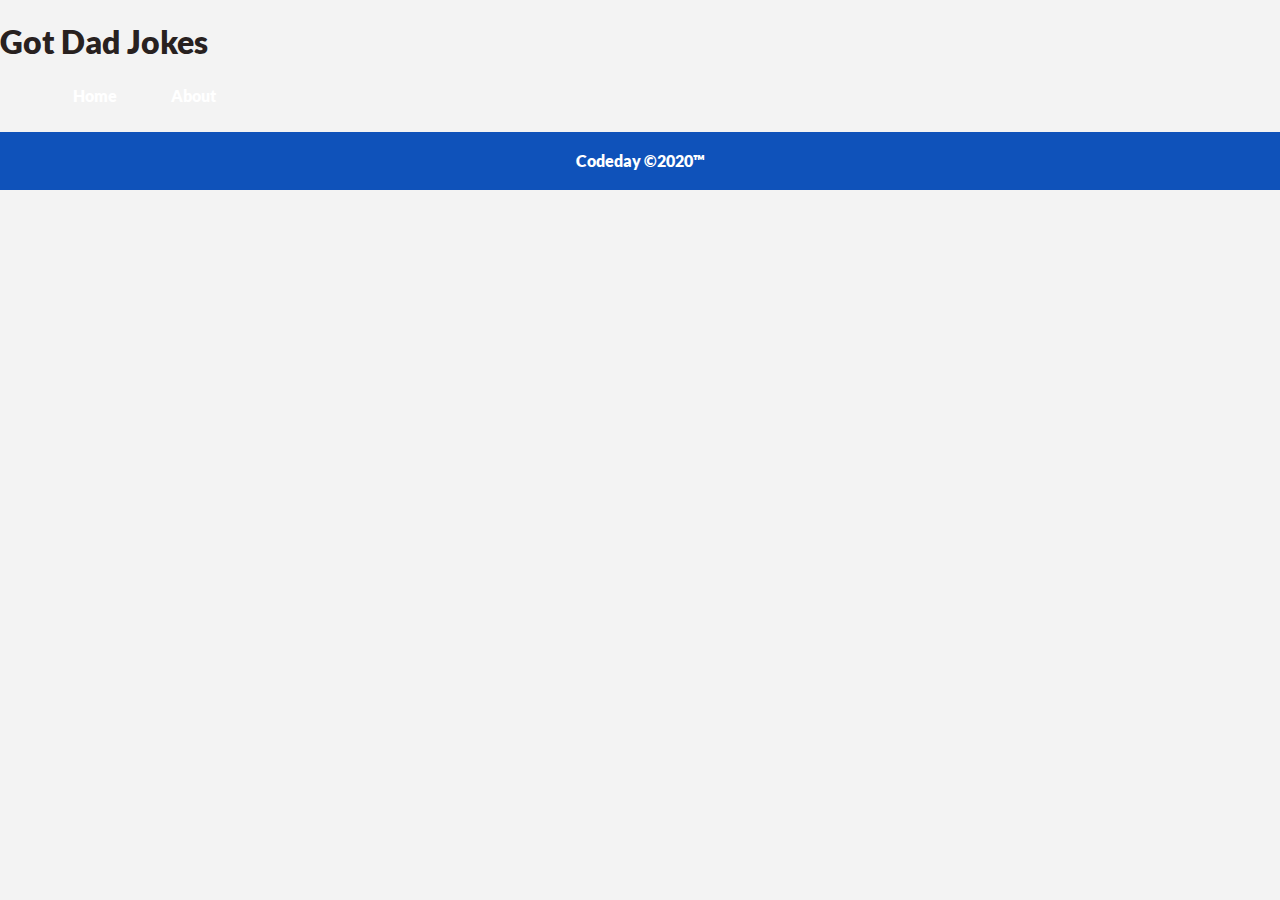
<file: about.html>
<!DOCTYPE html>
<html>
<head>
	<title>Got Dad Jokes</title>
	<meta charset="UTF-8">
  	<meta name="description" content="Dad Jokes">
  	<meta name="keywords" content="Feeling bored? Come and enjoy">
  	<meta name="author" content="Charles, Alyona, Yanilda">
  	<meta name="viewport" content="width=device-width, initial-scale=1.0">
    
	<link rel="stylesheet" type="text/css" href="css/styles.css">
    
</head>
    
<body onload="findDadJokes()">
	
	<h1 id="titleName">Got Dad Jokes</h1>
	
	<nav class="navbar">
		<a href="index.html">Home</a>
		<a href="about.html">About</a>
	</nav>

	<footer class="footer">
		<p class="copyright">Codeday &copy;2020&trade;</p>
	</footer>

</body>
	
</html>
</file>
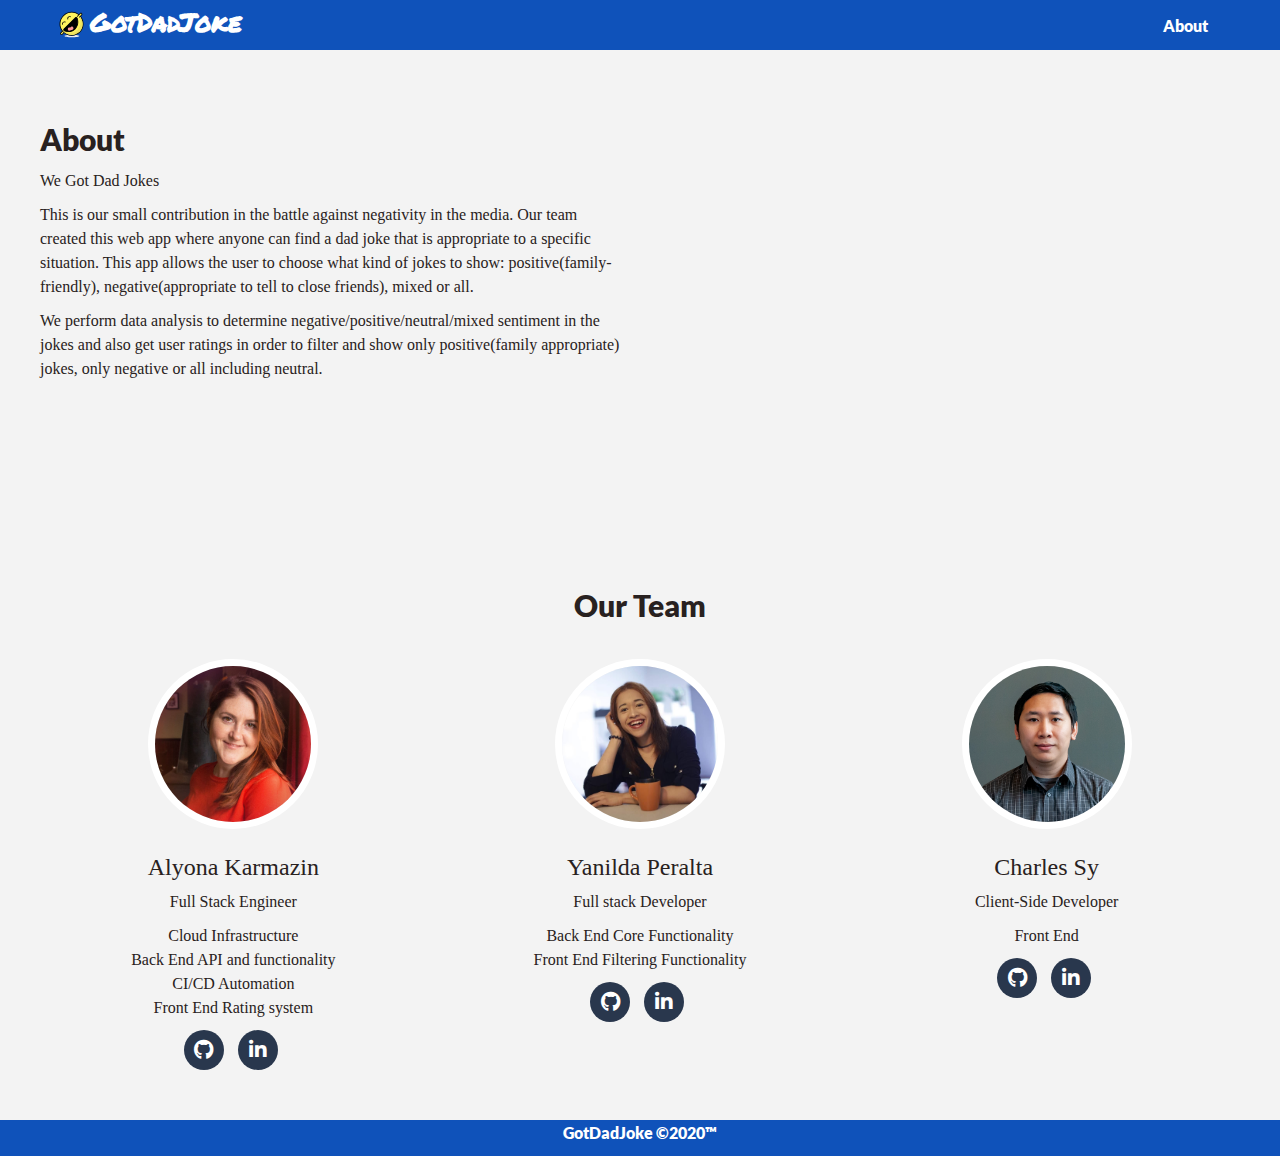
<file: view/about.html>
<!DOCTYPE html>
<html>
<head>
	<title>About</title>
	<meta charset="UTF-8">
  	<meta name="description" content="Dad Jokes">
  	<meta name="keywords" content="Feeling bored? Come and enjoy">
  	<meta name="author" content="Charles, Alyona, Yanilda">
  	<meta name="viewport" content="width=device-width, initial-scale=1.0">


	<link rel="icon" href="../res/logoimg/laugh1.svg">	

	<link rel="stylesheet" href="../css/agency.css">
    
   
	<link rel="stylesheet" href="https://maxcdn.bootstrapcdn.com/bootstrap/3.3.7/css/bootstrap.min.css" integrity="sha384-BVYiiSIFeK1dGmJRAkycuHAHRg32OmUcww7on3RYdg4Va+PmSTsz/K68vbdEjh4u" crossorigin="anonymous">
    <link href="../css/vendor/fontawesome-free/css/all.min.css" rel="stylesheet" type="text/css">
     <link rel="stylesheet" type="text/css" href="../css/styles.css">

	<!--<link rel="stylesheet" type="text/css" href="../css/index.css">-->
</head>
    
<body >

<div>
	<header>
		<nav class="navbar">

			<a href="../index.html" class="logo">
			<img src="../res/logoimg/laugh1.svg" alt="gotdadjokes_icon" class="logoimg"/>
			<span class="logoFont">GotDadJoke</span>
			</a>

			<nav class="navbar navbar-right">
					<a href="about.html">About</a>

			</nav>
		</nav>
	</header>
	<div class="mainbody">
	<!-- about section -->


    <div class ="about">
		<div class="row">
			<div class="col-lg-12">
				<h2>About</h2>
			</div>
		</div>
		<div class="row">
				<div class="col-xs-12 col-sm-12 col-md-5 col-lg-6">
					<!-- text about the project -->
					<p>
						We Got Dad Jokes
					</p>
					<p>
						This is our small contribution in the battle against negativity in the media.
						Our team created this web app where anyone can find a dad joke that is appropriate to a specific situation. This app allows the user to choose what kind of jokes to show: positive(family-friendly), negative(appropriate to tell to close friends), mixed or all.
					</p>
					<p>	
						We perform data analysis to determine negative/positive/neutral/mixed sentiment in the jokes and also get user ratings in order to filter and show only positive(family appropriate) jokes, only negative or all including neutral. 
					</p>
	
				</div>
				<div class="col-xs-12 col-sm-12 col-md-7 col-lg-6">
					<!-- video, include 15 mins tech video when it is ready-->
					<iframe width="560" height="315" src="https://www.youtube.com/embed/3gBAVYAY6zU" frameborder="0" allow="accelerometer; autoplay; encrypted-media; gyroscope; picture-in-picture" allowfullscreen></iframe>
				</div>
		</div>
	
	</div>
	
		<!-- Team -->
		<section class="team">
			<div class="container col-sm-12 col-lg-12">
				<div class="row">
					<div class="col-lg-12">
						<h2>Our Team</h2><br>
					</div>
				</div>
				<div class="row">
					
					<!--  Team member 1 -->
					<div class="col-sm-12 col-md-4 col-lg-4">
						<div class="team-member">
							<!--  Image -->
							<img src="../res/profile/DSC_0987.jpg" alt="">
							<!--  Text -->
							<h5>Alyona Karmazin</h5>
							<p>Full Stack Engineer</p>
							<p>
								Cloud Infrastructure 
								<br>Back End API and functionality
								<br>CI/CD Automation
								<br>Front End Rating system
								<!-- Include only if I will be working on front end -->
							</p>
							<!--  Social media buttons -->
							<ul class="list-inline social-buttons">
								<li class="list-inline-item">
									<a href="https://github.com/AlyonaTiki">
										<i class="fab fa-github"></i>
									</a>
								</li>
								<li class="list-inline-item">
									<a href="https://www.linkedin.com/in/alyona-karmazin/">
										<i class="fab fa-linkedin-in"></i>
									</a>
								</li>
							</ul>
						</div>
					</div>
					<!-- end of team member 1 -->
	
					<!--  Team member 2 -->
					<div class="col-sm-12 col-md-4 col-lg-4">
						<div class="team-member">
							 <!--  Image -->
							<img src="../res/profile/Y.png" alt="">
							 <!--  Text -->
							<h5>Yanilda Peralta</h5>
							<p>Full stack Developer</p>
							<p>Back End Core Functionality
								<br>Front End Filtering Functionality
							</p>
							<!--  Social media buttons -->
							<ul class="list-inline social-buttons">
								<li class="list-inline-item">
									<a href="https://github.com/synac1">
										<i class="fab fa-github"></i>
									</a>
								</li>
								<li class="list-inline-item">
									<a href="https://www.linkedin.com/in/yanildaperalta/">
										<i class="fab fa-linkedin-in"></i>
									</a>
								</li>
							</ul>
						</div>
					</div>
					<!-- end of team member 2 -->
	
					<!--  Team member 3 -->
					<div class="col-sm-12 col-md-4 col-lg-4">
						<div class="team-member">
							<!--  Image -->
							<img src="../res/profile/charles-profile.png" alt="">
							 <!--  Text -->
							<h5>Charles Sy</h5>
							<p>Client-Side Developer</p>
							<p>
								Front End
							</p>
							<!--  Social media buttons -->
							<ul class="list-inline social-buttons">
								<li class="list-inline-item">
									<a href="https://github.com/charlesmsy">
										<i class="fab fa-github"></i>
									</a>
								</li>
								<li class="list-inline-item">
									<a href="https://www.linkedin.com/in/charlessy">
										<i class="fab fa-linkedin-in"></i>
									</a>
								</li>
							</ul>
						</div>
					</div>
					<!-- end of team member 3 -->
				</div>
			</div>
		</section>
	</div>



	<footer class="fixed-bottom page-footer" >
		  <div class="footer footer-copyright text-center py-3" style="overflow: hidden; "><p>GotDadJoke &copy;2020&trade;</p></div>
	</footer>

</div>
	



</body>
	
</html>
</file>
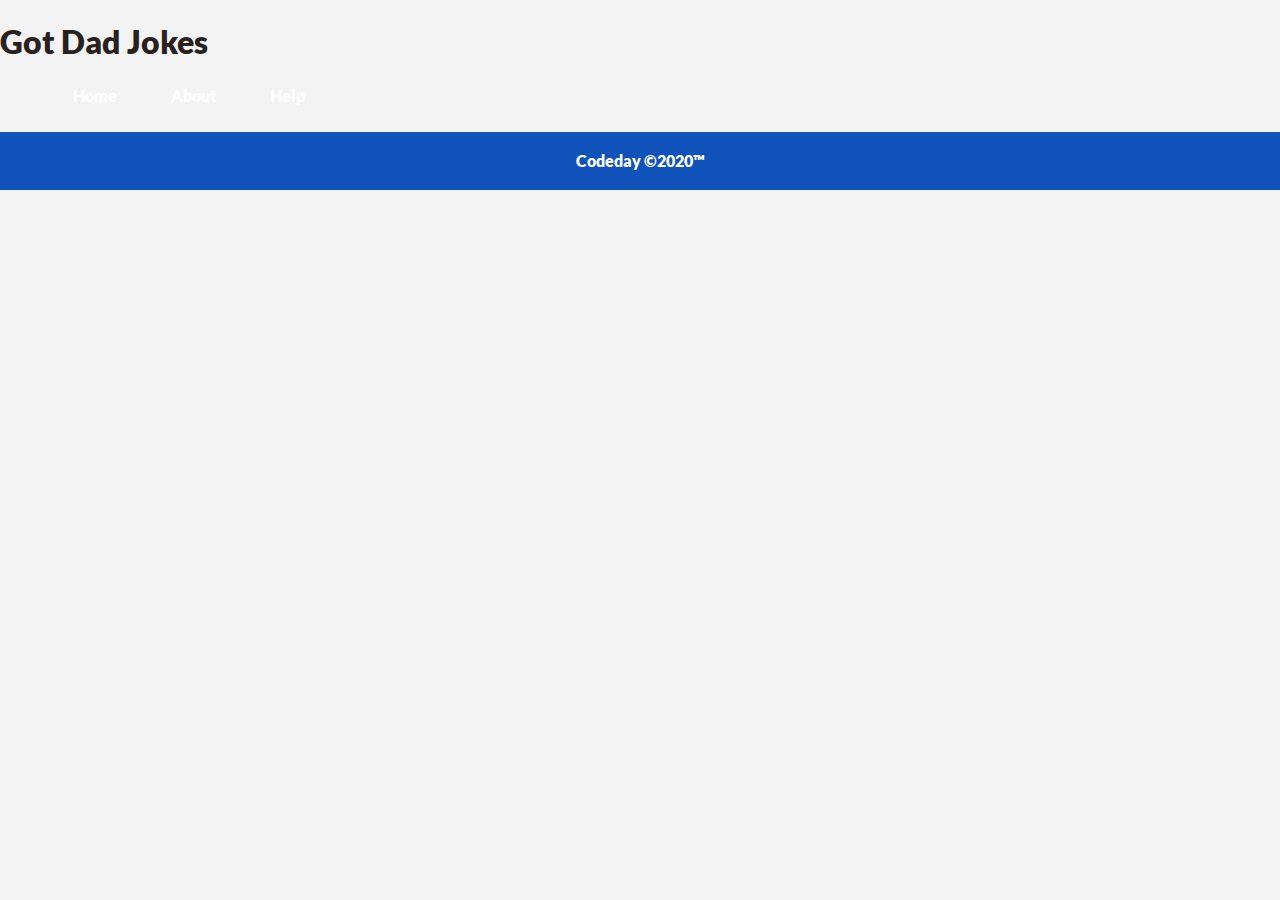
<file: view/help.html>
<!DOCTYPE html>
<html>
<head>
	<title>Got Dad Jokes</title>
	<meta charset="UTF-8">
  	<meta name="description" content="Dad Jokes">
  	<meta name="keywords" content="Feeling bored? Come and enjoy">
  	<meta name="author" content="Charles, Alyona, Yanilda">
  	<meta name="viewport" content="width=device-width, initial-scale=1.0">
    
	<link rel="stylesheet" type="text/css" href="../css/styles.css">
    
</head>
    
<body onload="findDadJokes()">
	
	<h1 id="titleName">Got Dad Jokes</h1>
	
	<nav class="navbar">
		<a href="../index.html">Home</a>
		<a href="about.html">About</a>
		<a href="help.html">Help</a>
	</nav>

	<footer class="footer">
		<p class="copyright">Codeday &copy;2020&trade;</p>
	</footer>

</body>
	
</html>
</file>
<file: css/styles.css>
:root { /* color scheme */
  --text: #282120;
  --secondary-text: #fff;
  --active-button: #C8A951;
  --main-bg: #f3f3f3;
  --nav: #0F52BA;  
  --secondary-color: #E6C2BF;
}

@font-face {
  font-family: logo;
  src: url(/res/font/Permanent_Marker/PermanentMarker-Regular.ttf);
}

@font-face {
  font-family: nav;
  src: url(/res/font/Lato/Lato-Black.ttf);
}

html {
  /*
    background-image: linear-gradient(270deg, #f3f3f3, #fff 100%);
    -webkit-font-smoothing: antialiased;    
    box-shadow: 0 0 2px rgba(0, 0, 0, 0.06);*/

}
html, body{
  width :100%;
}

body {
    background-color: var(--main-bg);
    color: var(--text);
    font-family: Lato;
    font-size: 16px;
    line-height: 1.5;
    margin-top:0;
    overflow-x: hidden;
    margin-left: 0;
    /*max-width: 1200px;*/
}

header{
  background-color: var(--nav);
  width: 100%;
}

.navbar{
  width: auto;
  height: 48px;
}

.navbar a {
  padding: 15px 25px;
	color: var(--secondary-text);
  text-decoration: none;
  font-weight: 600;
  font-family: nav;
  font-size: 16px;
}

.navbar-right a {
  position: relative;
  top:12px;
}

.navbar a:hover {
  color: var(--text);
}

.navbar-right a:hover {
  color: var(--text);
  background-color: var(--active-button);
}

.navbar .logoimg {
  height: 31px;
  position: relative;
  top: 8px;
}

.navbar .logoFont {
  font-family: logo;
  font-weight: 900;
  font-size: 26px;
}

.navbar .current {
  background-color: var(--active-button);
  color: var(--text);
}

h1, h2 {
  color: var(--text);
  font-family: nav;
  font-weight: 600;
  line-height: 1.3;
}

.footer {
  background-color: var(--nav);
  padding: 1px 0px;
}
.navbar-right{
  overflow: hidden;
}
.navbar-right .icon {
  display: none;
}

@media only screen and (min-width:801px){
.mainbody, .navbar, .footer{
  padding-left: 3rem !important; 
  padding-right: 3rem !important;
} 
.navbar .navbar-right{
  float: right;
}

}
.nav .navbar .navbar-right{
    padding: 0px;
}

@media only screen and (max-width:800px) {

.footer{
   height: auto;
  width: auto;
}


.navbar-right a {display: none;}
.navbar-right a.icon {
    float: right;
    display: block;
  }
}


.footer p {
	text-align: center;
  color: var(--secondary-text);
  font-family: nav;
}

/* rating system */
.rating {
    overflow: hidden;
    vertical-align: bottom;
    display: inline-block;
    width: auto;
    height: 30px;
    margin-left: -110px;
    margin-top: 10px;
}

.rating > input {
    opacity: 0;
    margin-right: 0;
}

.rating > label {
    position: relative;
    display: block;
    float: right;
    background: url('../res/img/star-off-big1.png');
    background-size: 30px 30px;
}

.rating > label:before {
    display: block;
    opacity: 0;
    content: '';
    width: 30px;
    height: 30px;
    background: url('../res/img/star-on-big1.png');
    background-size: 30px 30px;
    transition: opacity 0.2s linear;
}

.rating > label:hover:before,  .rating > label:hover ~ label:before,  .rating:not(:hover) > :checked ~ label:before { opacity: 1; }

#currentRating{
    font-size: 30px;
    margin: 10px 0px -5px;
    /*display: block;*/
    float: left;
}
#ratingOutOf5{
    color: #242729;
    font-size: 13px;
    margin: 25px 10px 10px 0;
    display: block;
    float: left;
}
/* rating system end*/

#subtitle{
    margin: -15px 0 35px;
    color: #242729;
}
</file>
<file: css/agency.css>
.about{
   margin: 50px auto;
    max-width: 1200px;
}

.team-member {
    margin-bottom: 50px;
}

.team-member img {
    width: 170px;
    height: 170px;
    border: 7px solid #fff;
    border-radius: 50%;
}

.team-member h5 {
    margin-top: 25px;
    margin-bottom: 10px;
    text-transform: none;
    font-size: 24px;
}

.team-member p {
    margin-top: 0;
}

.team {
    padding: 25px 0;
    text-align: center;
    margin-top: 50px;
}

ul.social-buttons {
    margin-bottom: 5px;
}

ul.social-buttons li a {
    font-size: 20px;
    line-height: 40px;
    display: block;
    width: 40px;
    height: 40px;
    transition: all 0.3s;
    
    border-radius: 100%;
    outline: none;
    background-color: #29374d;
    color: white;
}

ul.social-buttons li a:active,
ul.social-buttons li a:focus,
ul.social-buttons li a:hover {
    background-color: #d69b56;
    color: white;
}
.navbar .logoimg {
    height: 31px;
    position: relative;
    /*top: 8px;*/
    margin-bottom: 22px;
}
</file>
<file: css/index.css>
:root { /* color scheme */
  --text: #282120;
  --secondary-text: #fff;
  --active-button: #FAD02C;
  --main-btn: #50C878;
  --active-main-btn: #99EDC3;
  --content: #6495ED;
  --secondary-color: #E6C2BF;
}

@font-face {
  font-family: nav;
  src: url(/res/font/Lato/Lato-Black.ttf);
}

.searchResults {
  padding: 20px;
  margin-bottom: 1rem; 
  background-color: var(--secondary-text);
  min-height: 100px;
}

.mainbody {
  padding: 10px 0;
  /*max-width: 1200px;*/
  margin: 0 auto;

}

* {
  box-sizing: border-box;
}

.left {
  float: left;
  padding: 0 10px 0 0;
  width: 34%; /* need for display of filter */
  font-family: nav;
  font-size: 16px;
}

.searchBoxOuter {
  padding: 0px 5px 0px 0px;
}

.searchBox {
  float:left;
  width:70%;
}

.searchBtn {
  float:right;
  width:30%;
}

#displayMeWhenSearch {
  display: none;
}

#displayMeWhenSearchBtn {
  width: 100%; background-color: var(--main-btn);
  margin-top: 10px;
  height: 30px;
}

.menuitem {
  padding: 8px;
  border-bottom: 1px solid var(--text);
}

.menuitem:last-child {
  border-bottom: none;
}

.menuitem:hover {
  color: var(--text);
  background-color: var(--active-button);
  border: 1px solid var(--text);
}

.collapsible {
  background-color: var(--nav);
  color: var(--secondary-text);
  cursor: pointer;
  padding: 10px;
  margin-top: 10px;  
  width: 100%;
  border: none;
  text-align: left;
  outline: none;
  font-size: 15px;
  font-weight: 600;
}

.active, .collapsible:hover, #jokeBtn:hover {
  background-color: var(--active-button);
  color: var(--text);
}

.content {
  display: none;  
  overflow: hidden;
  background-color: var(--content); 
  color: var(--secondary-text);
}

.main {
  float: left;
  width: 66%;
  padding: 10px 20px 20px 20px;
  overflow: hidden;
  background-color: #DCDCDC;
}

#jokeLabel {
  display: block;
  background-color: #fff;
	text-align: left;
	height: 200px;
	color: var(--text);
	font-weight: 600;
	padding: 10px;
  margin-top: 20px;
}

#jokeBtn {
  background-color: var(--main-btn);
  color: var(--text);
  margin: 10px 0px 0px 0px;
  padding: 15px;
  width: 100%;
  height: auto;
  font-size: 16px;
  border-radius: 5px;
  font-weight: 800;
  font-family: nav;
}

#hidMeWhenSearch {
  display: block;
}

#searchLabel {
  padding: 10px 10px 0px 10px;
  display: none;
}

/*
.right {
    float: left;
    width: 20%;
    padding: 10px 15px;
    margin-top: 7px;
}
*/
@media only screen and (min-width:801px){
.footer{
  width: 100%;
  position: absolute;
  bottom: 0;
  padding: 5px 20px;
  box-sizing: border-box;

}
}
@media only screen and (max-width:800px) {
  /* tablets: */
.left, .main, .right {
    width: 100%;
  }

  .left {
    padding: 0px;
  }

  .main {
    margin-top: 10px;
  }

  .horizontaltextbutton {
    padding: 0px 10px 0px 10px;
  }

  .searchBoxOuter {
    padding: 0px 5px 0px 0px;
  }

  .searchBox {
    width: 80%;
    height: 30px;
  }

  .searchBtn {
    width: 20%;
    height: 30px;
  }

  #displayMeWhenSearch {
    padding: 0px 10px 0px 10px;
  }

}

@media only screen and (max-width:500px) {
  /* For mobile phones: */
  .left, .main, .right {
    width: 100%;
  }

  .left {
    padding: 0px;
  }

  .main {
    margin-top: 10px;
  }

  .horizontaltextbutton {
    padding: 0px 10px 0px 10px;
  }

  .searchBoxOuter {
    padding: 0px 5px 0px 0px;
  }

  .searchBox {
    width: 80%;
    height: 30px;
  }

  .searchBtn {
    width: 20%;
    height: 30px;
  }

  #displayMeWhenSearch {
    padding: 0px 10px 0px 10px;
  }

}
</file>
